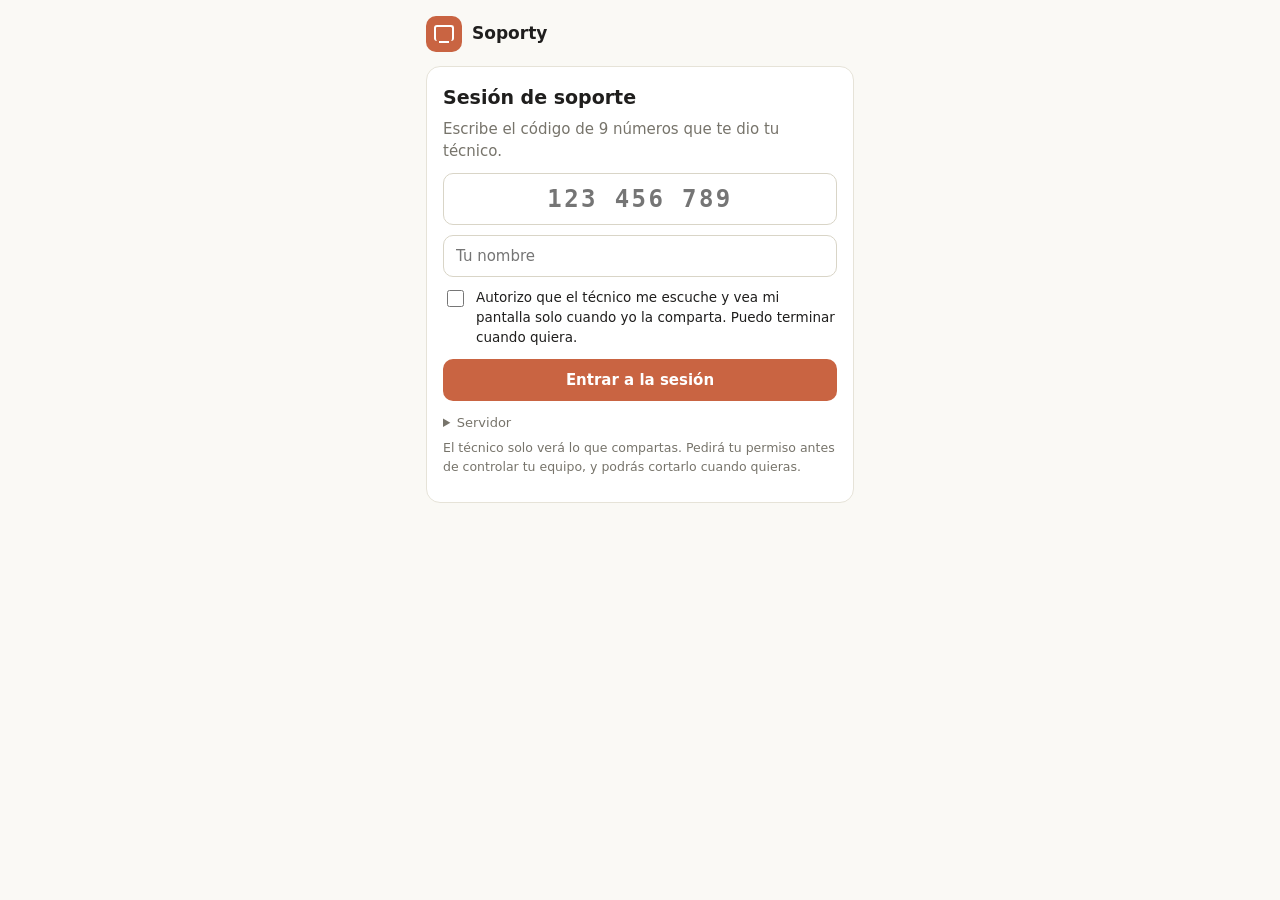
<file: src/index.html>
<!doctype html>
<html lang="es">
<head>
<meta charset="utf-8">
<meta name="viewport" content="width=device-width, initial-scale=1">
<title>Soporty</title>
<link rel="stylesheet" href="styles.css">
</head>
<body>
<div class="wrap">
  <header class="top">
    <div class="logo"></div>
    <div class="ttl"><b id="title">Soporty</b><small id="sub"></small></div>
    <span class="timer" id="timer" hidden>00:00</span>
  </header>

  <!-- Entrar -->
  <section class="card" id="panelJoin">
    <h2>Sesión de soporte</h2>
    <p class="muted">Escribe el código de 9 números que te dio tu técnico.</p>
    <input id="code" class="code" inputmode="numeric" maxlength="11" placeholder="123 456 789" autocomplete="off">
    <input id="name" class="inp" placeholder="Tu nombre" autocomplete="off">
    <label class="chk"><input type="checkbox" id="consent"> <span>Autorizo que el técnico me escuche y vea mi pantalla solo cuando yo la comparta. Puedo terminar cuando quiera.</span></label>
    <div id="joinErr" class="err" hidden></div>
    <button id="btnJoin" class="btn block">Entrar a la sesión</button>
    <details class="srv"><summary>Servidor</summary>
      <input id="server" class="inp mono" placeholder="https://soporty.com">
      <small class="muted">Déjalo así salvo que tu técnico te indique otra dirección.</small>
    </details>
    <p class="muted tiny">El técnico solo verá lo que compartas. Pedirá tu permiso antes de controlar tu equipo, y podrás cortarlo cuando quieras.</p>
  </section>

  <!-- Sesión -->
  <section id="panelSession" hidden>
    <div class="status" id="status"><span class="dot"></span><span id="statusText">Conectando…</span></div>

    <div class="card" id="lastBox" hidden>
      <small class="muted" id="lastWho"></small>
      <div id="lastBody"></div>
    </div>

    <div class="card">
      <button id="btnShare" class="btn block">Compartir mi pantalla</button>
      <button id="btnMic" class="btn sec block">Micrófono activo · tocar para silenciar</button>
      <p class="muted tiny" id="shareTip">Al compartir, elige <b>“Toda la pantalla”</b> para que tu técnico pueda ayudarte mejor.</p>
    </div>

    <div class="card chatcard">
      <b>Chat con tu técnico</b>
      <div id="chatLog" class="chatlog"></div>
      <form id="chatForm" class="chatform" autocomplete="off">
        <input id="msg" class="inp" placeholder="Escribe un mensaje…" maxlength="2000">
        <button class="btn sec">Enviar</button>
      </form>
    </div>

    <button id="btnEnd" class="btn danger block">Terminar sesión</button>
  </section>

  <!-- Fin -->
  <section class="card" id="panelEnded" hidden>
    <h2>La sesión terminó</h2>
    <p class="muted">Gracias por tu tiempo.</p>
    <div class="rate" id="rate">
      <b>¿Cómo te atendimos?</b>
      <div class="stars" id="stars"><span data-r="1">★</span><span data-r="2">★</span><span data-r="3">★</span><span data-r="4">★</span><span data-r="5">★</span></div>
      <button id="btnRate" class="btn block" disabled>Enviar calificación</button>
    </div>
    <button id="btnNew" class="btn sec block">Nueva sesión</button>
  </section>
</div>

<!-- Aviso de permiso de control -->
<div class="modal-bg" id="mControl" hidden>
  <div class="modal">
    <h3>Tu técnico pide controlar tu equipo</h3>
    <p class="muted">Podrá mover el mouse y escribir en tu computadora para ayudarte. Mientras dure verás una barra arriba y podrás detenerlo cuando quieras.</p>
    <button id="btnCtlYes" class="btn block">Permitir control</button>
    <button id="btnCtlNo" class="btn sec block">Ahora no</button>
  </div>
</div>

<audio id="ra" autoplay></audio>
<video id="selfv" hidden muted></video>
<script src="rtc.js"></script>
<script src="app.js"></script>
</body>
</html>
</file>
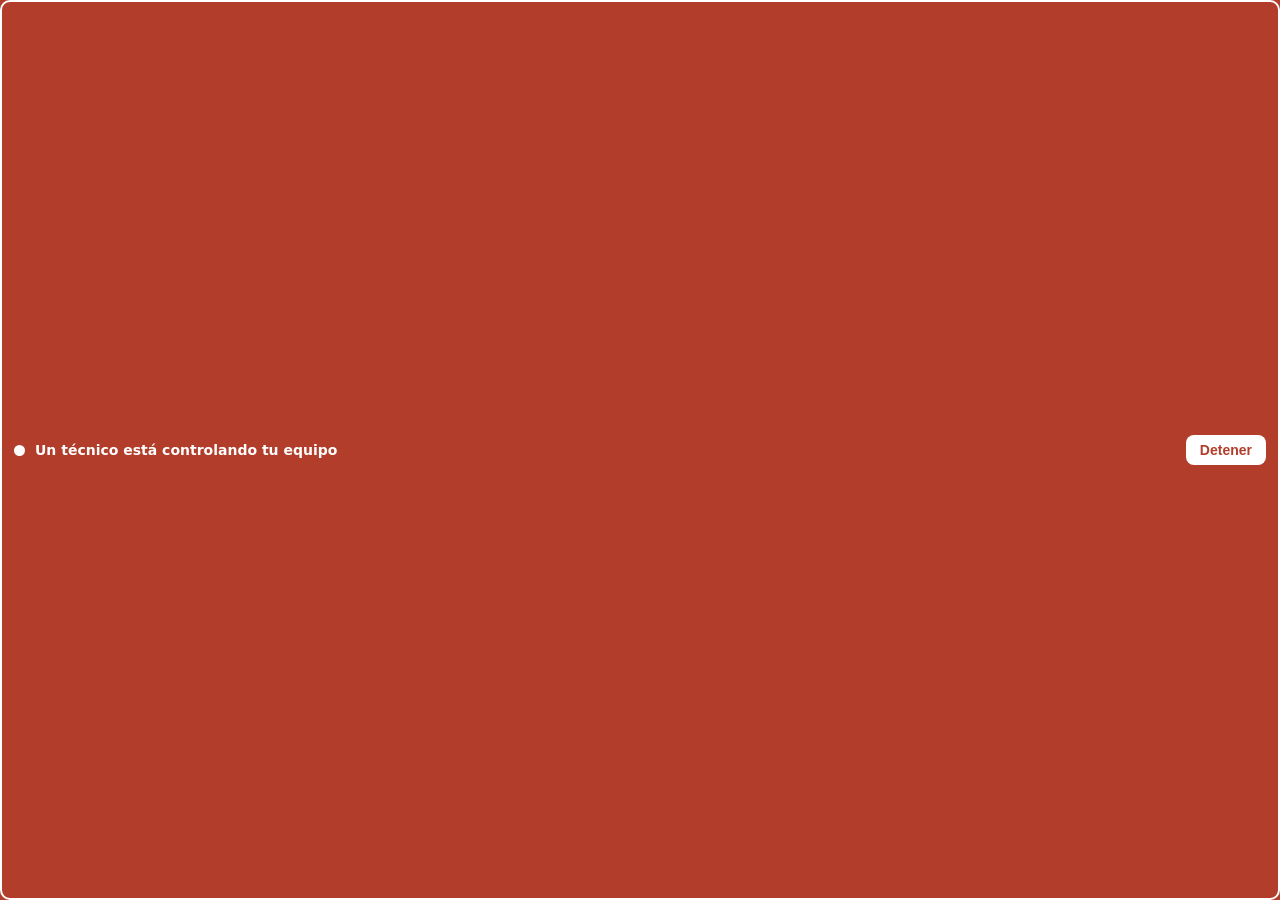
<file: src/overlay.html>
<!doctype html>
<html lang="es">
<head>
<meta charset="utf-8">
<style>
  html,body{margin:0;height:100%;font:14px/1.3 system-ui,Segoe UI,sans-serif;overflow:hidden}
  body{display:flex;align-items:center;gap:10px;padding:0 12px;
    background:#B23D2B;color:#fff;border-radius:10px;border:2px solid #fff;box-sizing:border-box;-webkit-user-select:none;user-select:none}
  .dot{width:11px;height:11px;border-radius:50%;background:#fff;flex:none;animation:p 1.3s infinite}
  @keyframes p{50%{opacity:.35}}
  .txt{flex:1;font-weight:600;white-space:nowrap;overflow:hidden;text-overflow:ellipsis}
  button{border:0;background:#fff;color:#B23D2B;font-weight:700;padding:7px 14px;border-radius:8px;cursor:pointer;font-size:14px}
  button:hover{background:#ffe9e4}
</style>
</head>
<body>
  <span class="dot"></span>
  <span class="txt">Un técnico está controlando tu equipo</span>
  <button id="stop">Detener</button>
<script>
  const invoke = window.__TAURI__.core.invoke;
  document.getElementById('stop').onclick = () => invoke('rc_stop');
  // La barra se puede arrastrar para moverla
  let drag=false,sx,sy;
  document.body.addEventListener('mousedown',e=>{ if(e.target.id!=='stop'){drag=true;sx=e.screenX;sy=e.screenY;} });
  addEventListener('mouseup',()=>drag=false);
</script>
</body>
</html>
</file>
<file: src/styles.css>
:root{--bg:#FAF9F5;--surface:#fff;--line:#E6E3D8;--line2:#D9D5C7;--text:#1F1E1D;--muted:#77746B;--brand:#C96442;--brand-dark:#A84F31;--brand-soft:#F7E6DD;--ok:#3E7B56;--danger:#B23D2B}
*{box-sizing:border-box}
[hidden]{display:none!important}
html,body{margin:0;background:var(--bg);color:var(--text);font:15px/1.5 system-ui,-apple-system,"Segoe UI",Roboto,sans-serif}
.wrap{max-width:460px;margin:0 auto;padding:16px}
h2{font-size:19px;margin:0 0 6px}
h3{margin:0 0 8px}
p{margin:0 0 10px}
.muted{color:var(--muted)}
.tiny{font-size:12.5px}
.mono{font-family:ui-monospace,Consolas,monospace}
.top{display:flex;align-items:center;gap:10px;margin-bottom:14px}
.logo{width:36px;height:36px;border-radius:10px;background:var(--brand);flex:none;position:relative}
.logo:after{content:"";position:absolute;inset:9px 8px 11px;border:2px solid #fff;border-radius:3px;border-bottom:none;box-shadow:0 7px 0 -5px #fff}
.ttl{flex:1;min-width:0}.ttl b{display:block;font-size:17px}.ttl small{color:var(--muted);font-size:12.5px;display:block;white-space:nowrap;overflow:hidden;text-overflow:ellipsis}
.timer{font:600 14px ui-monospace,Consolas,monospace;background:var(--surface);border:1px solid var(--line);border-radius:8px;padding:4px 9px}
.card{background:var(--surface);border:1px solid var(--line);border-radius:14px;padding:16px;margin-bottom:12px}
.inp,.code{width:100%;padding:11px 12px;border:1px solid var(--line2);border-radius:10px;font:15px system-ui;margin-bottom:10px;background:#fff;color:var(--text)}
.code{font:600 24px ui-monospace,Consolas,monospace;text-align:center;letter-spacing:.1em}
.chk{display:flex;gap:9px;align-items:flex-start;font-size:13.5px;margin-bottom:12px;cursor:pointer}
.chk input{margin-top:3px;width:17px;height:17px;accent-color:var(--brand);flex:none}
.btn{display:block;width:100%;padding:12px;border:0;border-radius:10px;background:var(--brand);color:#fff;font:600 15px system-ui;cursor:pointer;margin-bottom:0}
.btn:hover{background:var(--brand-dark)}
.btn:disabled{opacity:.5;cursor:not-allowed}
.btn.sec{background:#fff;color:var(--text);border:1px solid var(--line2)}
.btn.sec:hover{background:var(--bg)}
.btn.danger{background:var(--danger)}.btn.danger:hover{background:#962f20}
.btn.block{margin-bottom:10px}
.btn.block:last-child{margin-bottom:0}
.err{background:#F8E1DC;color:#7d2617;border-radius:9px;padding:9px 11px;margin-bottom:10px;font-size:14px}
.srv{margin:12px 0 6px}.srv summary{cursor:pointer;color:var(--muted);font-size:13px}
.status{display:flex;align-items:center;gap:9px;background:var(--surface);border:1px solid var(--line);border-radius:12px;padding:12px 14px;margin-bottom:12px;font-size:14.5px}
.status .dot{width:11px;height:11px;border-radius:50%;background:#A86A12;flex:none}
#lastBox{background:#FBF1EC;border-color:var(--brand-soft)}
#lastWho{color:var(--muted);font-size:12.5px}
.chatcard>b{display:block;margin-bottom:8px}
.chatlog{height:150px;overflow:auto;display:flex;flex-direction:column;gap:5px;margin-bottom:8px;font-size:14px}
.ln{padding:5px 9px;border-radius:10px;background:var(--bg);align-self:flex-start;max-width:90%;word-wrap:break-word}
.ln.client{align-self:flex-end;background:var(--brand-soft)}
.ln.system{align-self:center;color:var(--muted);font-size:12.5px;background:none}
.chatform{display:flex;gap:6px}.chatform .inp{margin:0}.chatform .btn{width:auto;padding:0 14px}
.rate{text-align:center}.stars{font-size:34px;color:var(--line2);cursor:pointer;margin:8px 0}.stars span.on{color:#D69A2D}
.modal-bg{position:fixed;inset:0;background:rgba(31,30,29,.4);display:flex;align-items:center;justify-content:center;padding:16px;z-index:50}
.modal{background:#fff;border-radius:16px;padding:22px;max-width:380px;width:100%}
.toasts{position:fixed;top:14px;left:50%;transform:translateX(-50%);display:flex;flex-direction:column;gap:8px;z-index:100;width:min(400px,92vw)}
.toast{background:var(--text);color:#fff;padding:11px 15px;border-radius:11px;font-size:14px;box-shadow:0 8px 24px rgba(0,0,0,.2);transition:opacity .3s}
</file>
